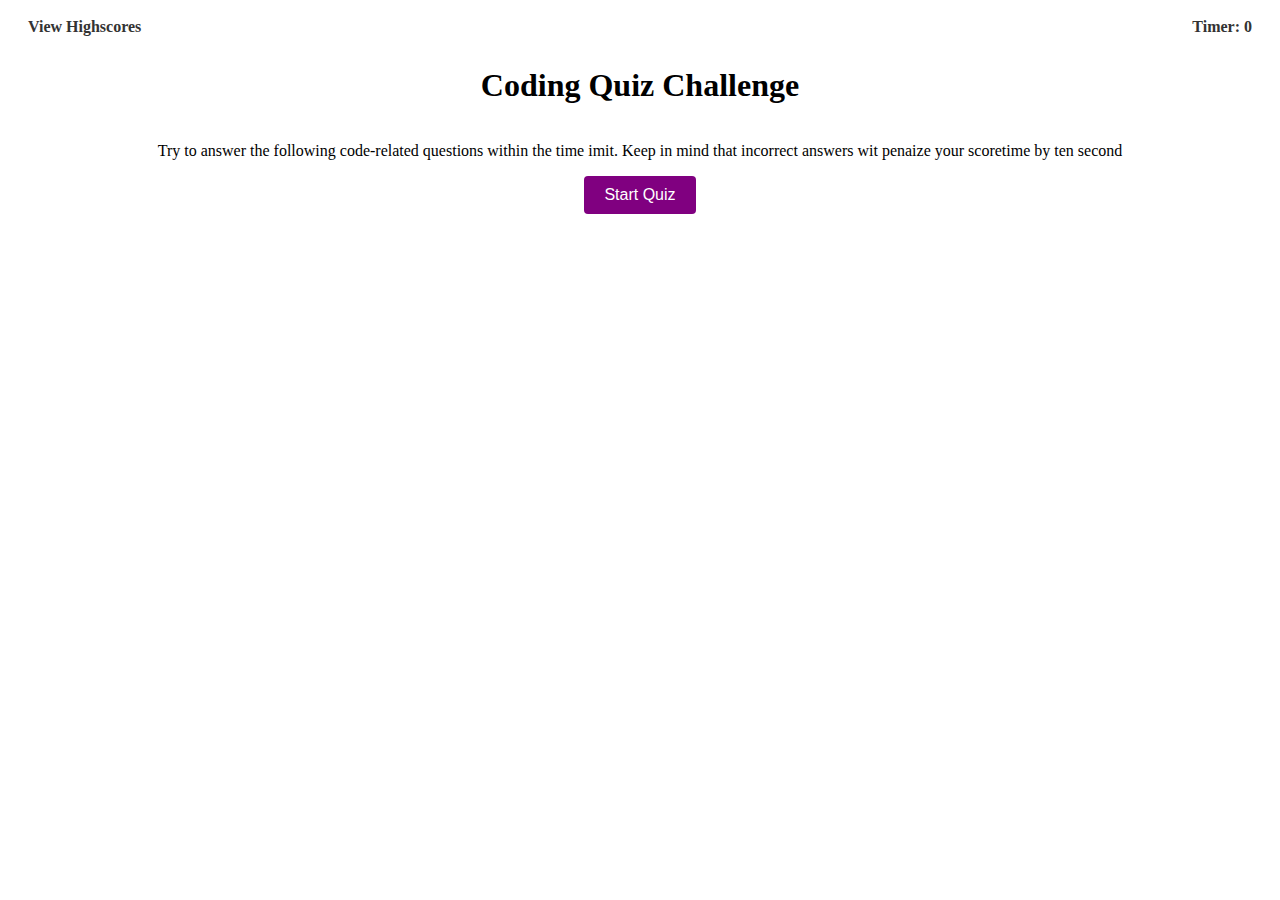
<file: index.html>
<!DOCTYPE html>
<html lang="en">

<head>
    <meta charset="UTF-8">
    <meta http-equiv="X-UA-Compatible" content="IE=edge">
    <meta name="viewport" content="width=device-width, initial-scale=1.0">
    <link rel="stylesheet" href="css/index.css">
    <link rel="stylesheet" href="css/header.css">
    <script src="js/index.js"></script>
    <title>Quiz</title>
</head>

<body>
    <header>
        <div class="left-text">
            <a href="/html/highscores.html" class="header-link">View Highscores</a>
        </div>
        <div class="right-text">
            <a href="#" class="header-link">Timer: 0</a>
        </div>
    </header>
    <div class="main_container">
        <h1>Coding Quiz Challenge</h1>
        <p>Try to answer the following code-related questions within the time imit. Keep in mind that incorrect
            answers
            wit
            penaize your scoretime by ten second</p>
        <button id="start_quiz_button">Start Quiz</button>
    </div>
</body>

</html>
</file>
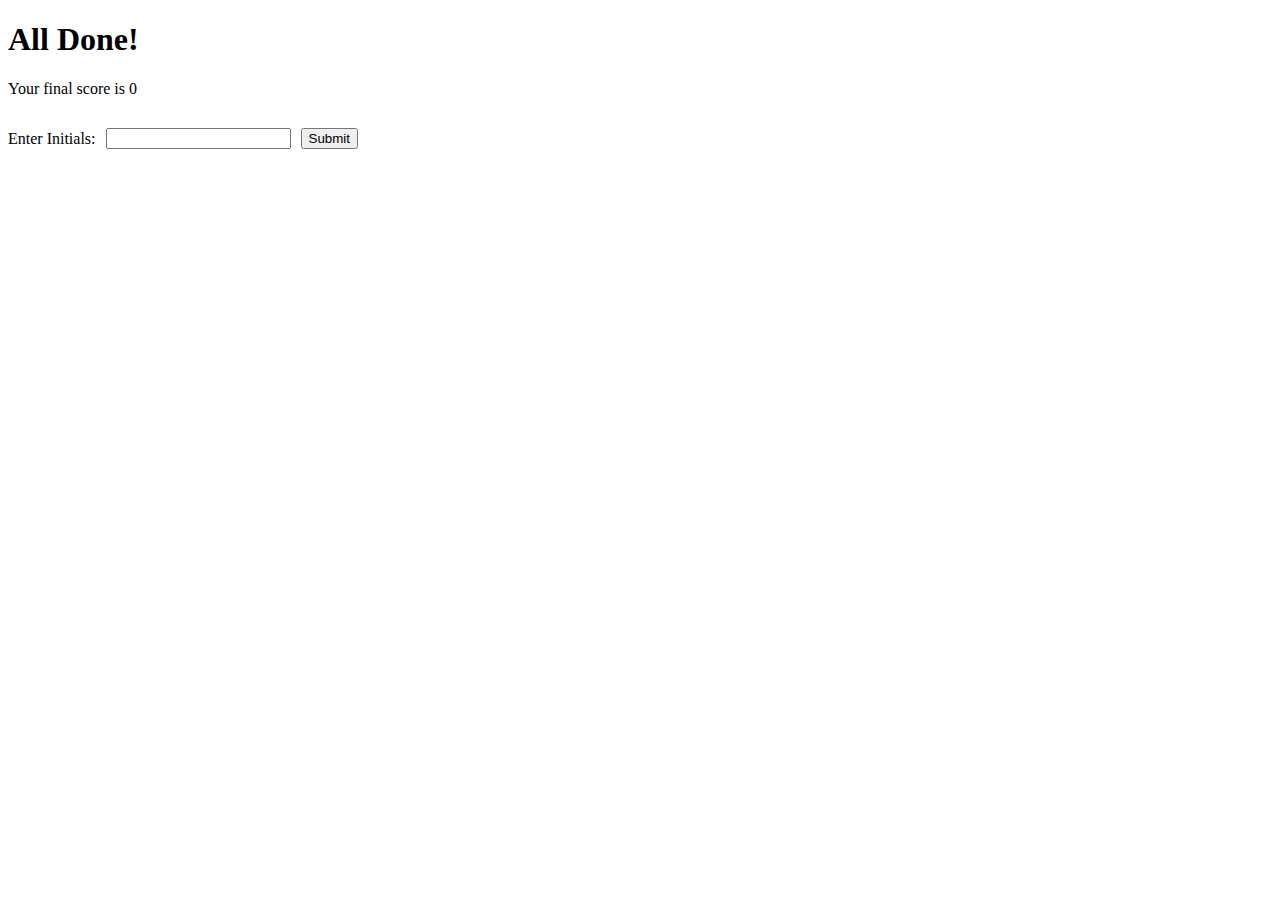
<file: html/final.html>
<!DOCTYPE html>
<html lang="en">

<head>
    <meta charset="UTF-8">
    <meta http-equiv="X-UA-Compatible" content="IE=edge">
    <meta name="viewport" content="width=device-width, initial-scale=1.0">
    <link rel="stylesheet" href="../css/final.css">
    <script src="../js/final.js"></script>
    <title>Quiz</title>
</head>

<body>
    <div>
        <h1>All Done!</h1>
        <p>Your final score is <span id="final_score"></span></p>
        <div class="initial-conainter">
            <p style="margin-right: 10px">Enter Initials: </p>
            <input id="initials-input" type="text" style="margin-right: 10px;" />
            <button id="save_score">Submit</button>
        </div>
    </div>
</body>

</html>
</file>
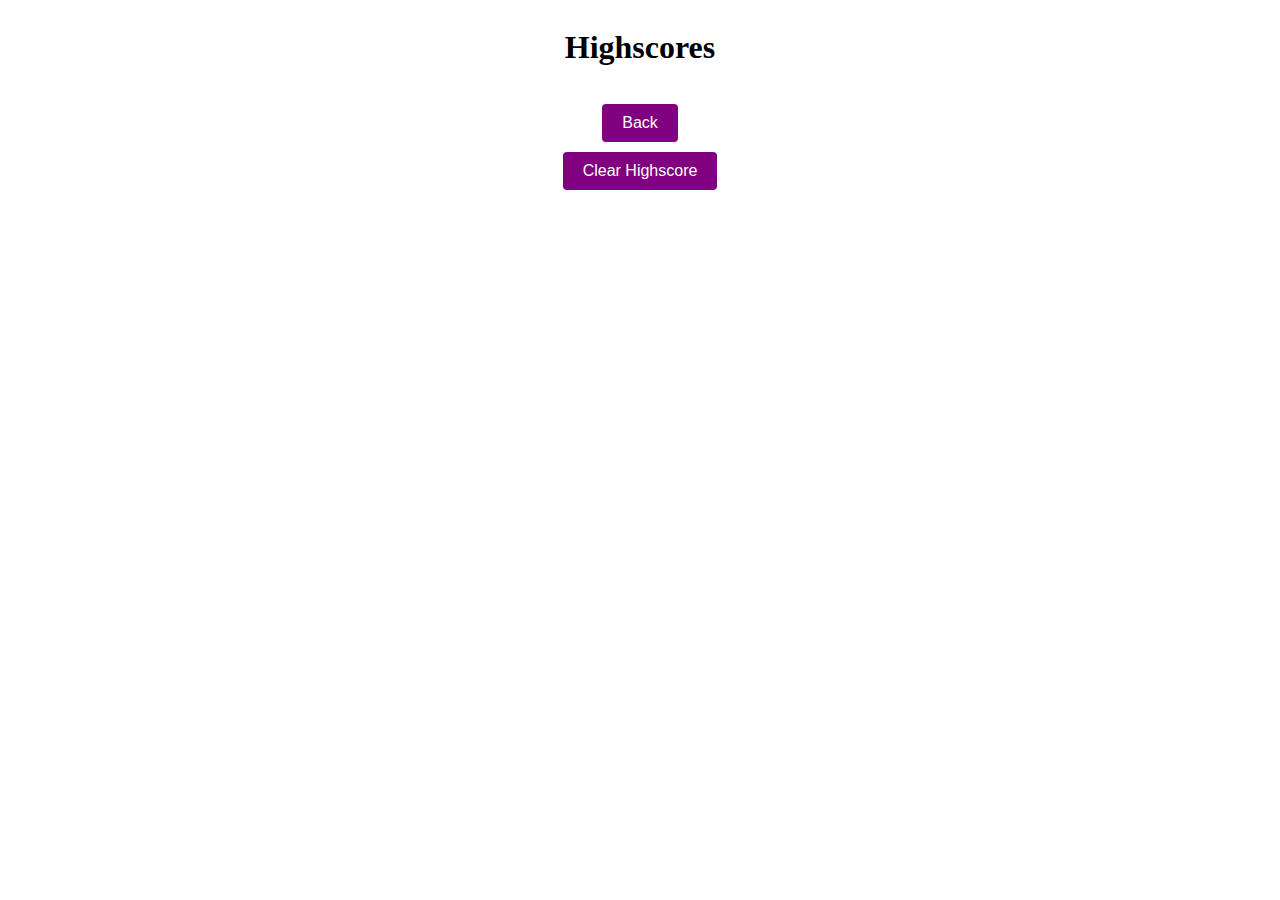
<file: html/highscores.html>
<!DOCTYPE html>
<html lang="en">

<head>
    <meta charset="UTF-8">
    <meta http-equiv="X-UA-Compatible" content="IE=edge">
    <meta name="viewport" content="width=device-width, initial-scale=1.0">
    <link rel="stylesheet" href="../css/index.css">
    <script src="../js/highscore.js"></script>

    <title>Quiz</title>
</head>

<body>
    <div class="main_container">
        <h1>Highscores</h1>
        <div id="scores"></div>
        <button id="back_button">Back</button>
        <button id="clear_highscore">Clear Highscore</button>
    </div>
</body>

</html>
</file>
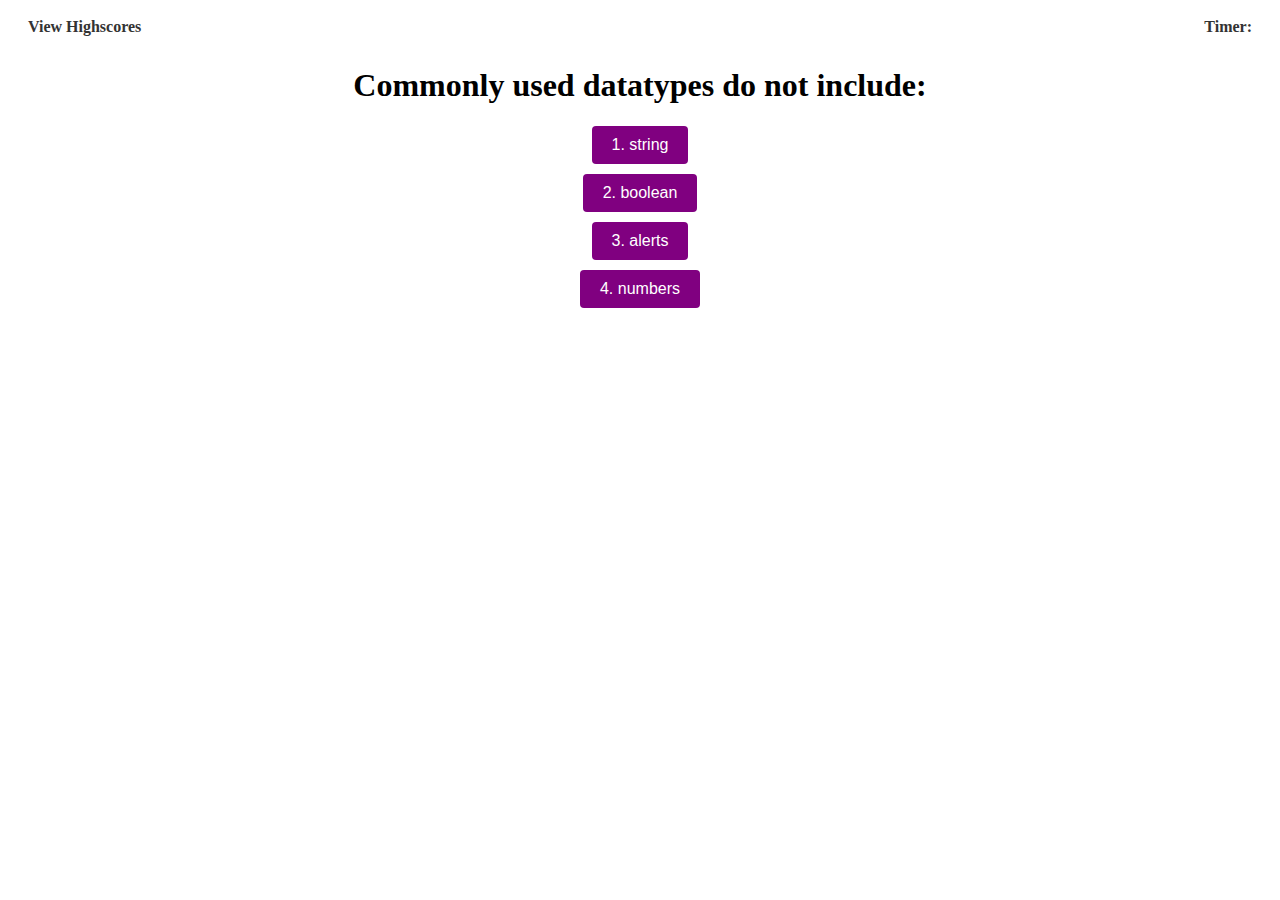
<file: html/quiz.html>
<!DOCTYPE html>
<html lang="en">

<head>
    <meta charset="UTF-8">
    <meta http-equiv="X-UA-Compatible" content="IE=edge">
    <meta name="viewport" content="width=device-width, initial-scale=1.0">
    <link rel="stylesheet" href="../css/index.css">
    <link rel="stylesheet" href="../css/header.css">
    <script src="../js/questions.js"></script>
    <script src="../js/quiz.js"></script>
    <title>Quiz</title>
</head>

<body>
    <header>
        <div class="left-text">
            <a href="#" class="header-link">View Highscores</a>
        </div>
        <div class="right-text">
            <a href="#" class="header-link">Timer: <span id="timer_count"></span></a>
        </div>
    </header>
    <div class="main_container">
        <h1 id="question"></h1>
        <button id="answer1"></button>
        <button id="answer2"></button>
        <button id="answer3"></button>
        <button id="answer4"></button>
        <hr color="grey" style="width:50%" id="h_line">
        <p id="answer">Correct</p>
    </div>
</body>

</html>
</file>
<file: css/index.css>
.main_container {
	display: flex;
	flex-direction: column;
	align-items: center;
	text-align: center;
}

button {
	background-color: purple;
	color: white;
	padding: 10px 20px;
	border: none;
	border-radius: 4px;
	font-size: 16px;
	cursor: pointer;
	margin-bottom: 10px;
}
</file>
<file: css/header.css>
header {
	display: flex;
	justify-content: space-between;
	align-items: center;
	padding: 10px;
}

.left-text {
	margin-left: 10px;
}

.right-text {
	margin-right: 10px;
}

/* Style for clickable texts */
.header-link {
	text-decoration: none;
	color: #333;
	font-weight: bold;
}
</file>
<file: css/final.css>
.initial-conainter {
	display: flex;
	align-items: center;
}
</file>
